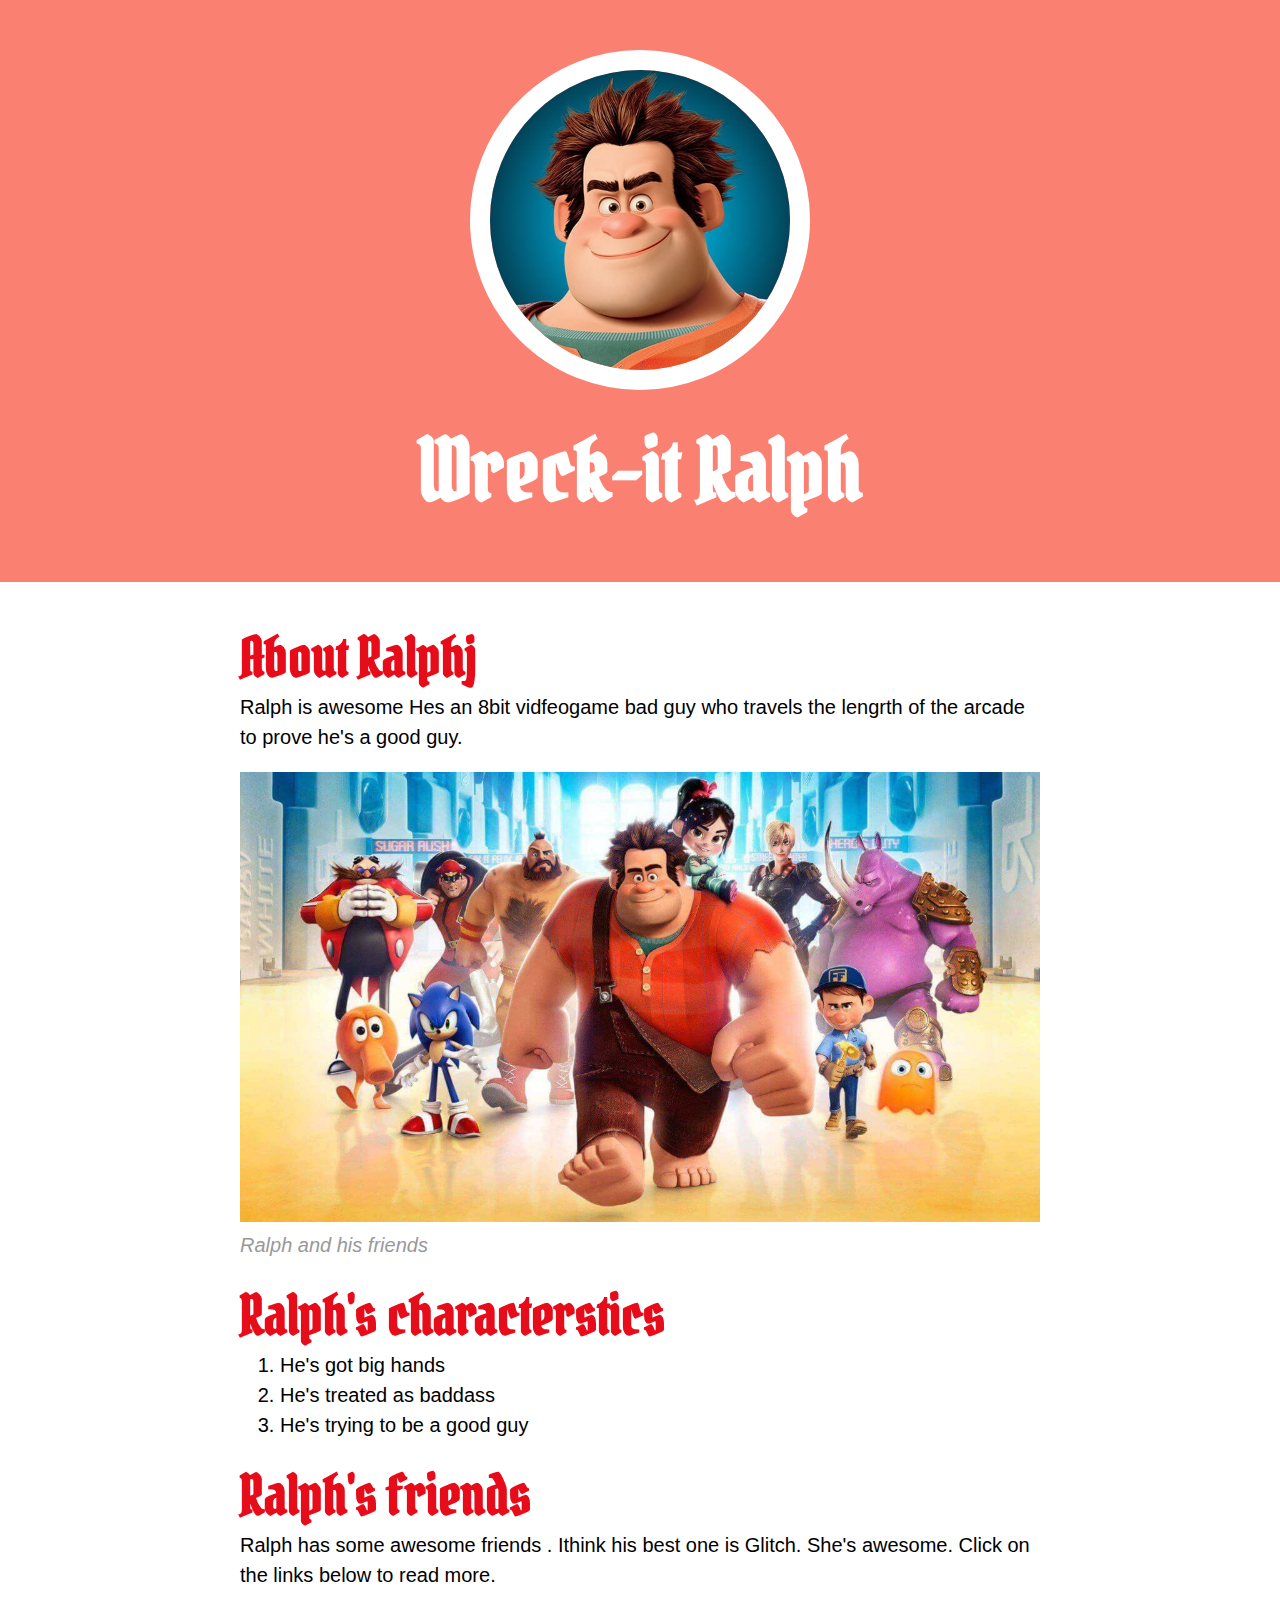
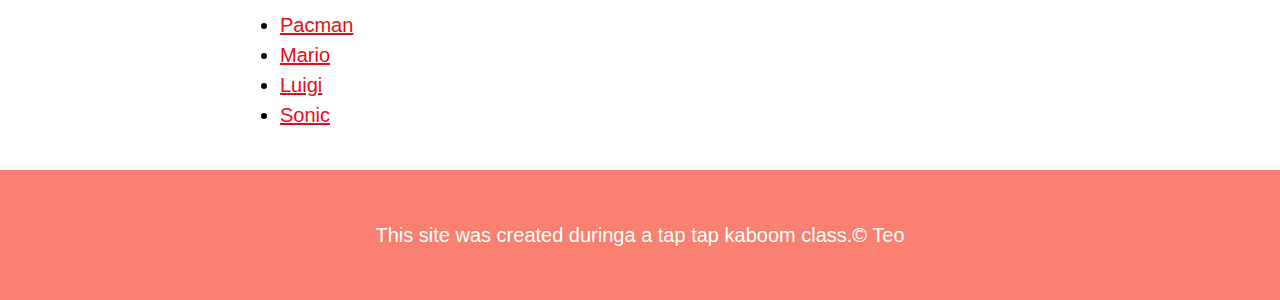
<file: index.html>
<!DOCTYPE html>
<html>
<head>
	<title>Wreck Ralpj</title>
	<link rel="icon" href="img/avatar.jpeg"></head>
<link rel="preconnect" href="https://fonts.gstatic.com">
<link href="https://fonts.googleapis.com/css2?family=Pirata+One&display=swap" rel="stylesheet">

	<link rel="stylesheet" type="text/css" href="css/hero.css">
<body>
	<!-- header element-->
	<header>	
	<img src="img/avatar.jpeg">
	<h1>Wreck-it Ralph</h1>
	</header>

	<!-- main element-->
	<main>
		<h2> About Ralphj</h2>
		<p> Ralph is awesome Hes an 8bit vidfeogame bad guy who travels the lengrth of the arcade to prove he's a good guy.</p>
		<img src="img/ralph-big.jpg">
		<p class="caption">Ralph and his friends</p>

	<!-- Characteristics -->
		<h2>Ralph's characterstics</h2>
		<ol>
			<li>He's got big hands</li>
			<li>He's treated as baddass</li>
			<li>He's trying to be a good guy</li>
		</ol>
	<!-- Friends-->

		<h2>Ralph's friends</h2>
		<p>Ralph has some awesome friends . Ithink his best one is Glitch. She's awesome. Click on the links below to read more.</p>
		<ul>
			<li><a target="_blank" href="https://en.wikipedia.org/wiki/Pac-Man">Pacman</a></li>
			<li><a target="_blank" href="https://en.wikipedia.org/wiki/Mario">Mario</a></li>
			<li><a target="_blank" href="https://en.wikipedia.org/wiki/Luigi">Luigi</a></li>
			<li><a target="_blank" href="https://en.wikipedia.org/wiki/Sonic_the_Hedgehog_(character)">Sonic</a></li>
		</ul>

	</main>
<!-- Footer -->
	<footer>
		<p>This site was created duringa a tap tap kaboom class.&copy; Teo</p>
	</footer>
</body>
</html>
</file>
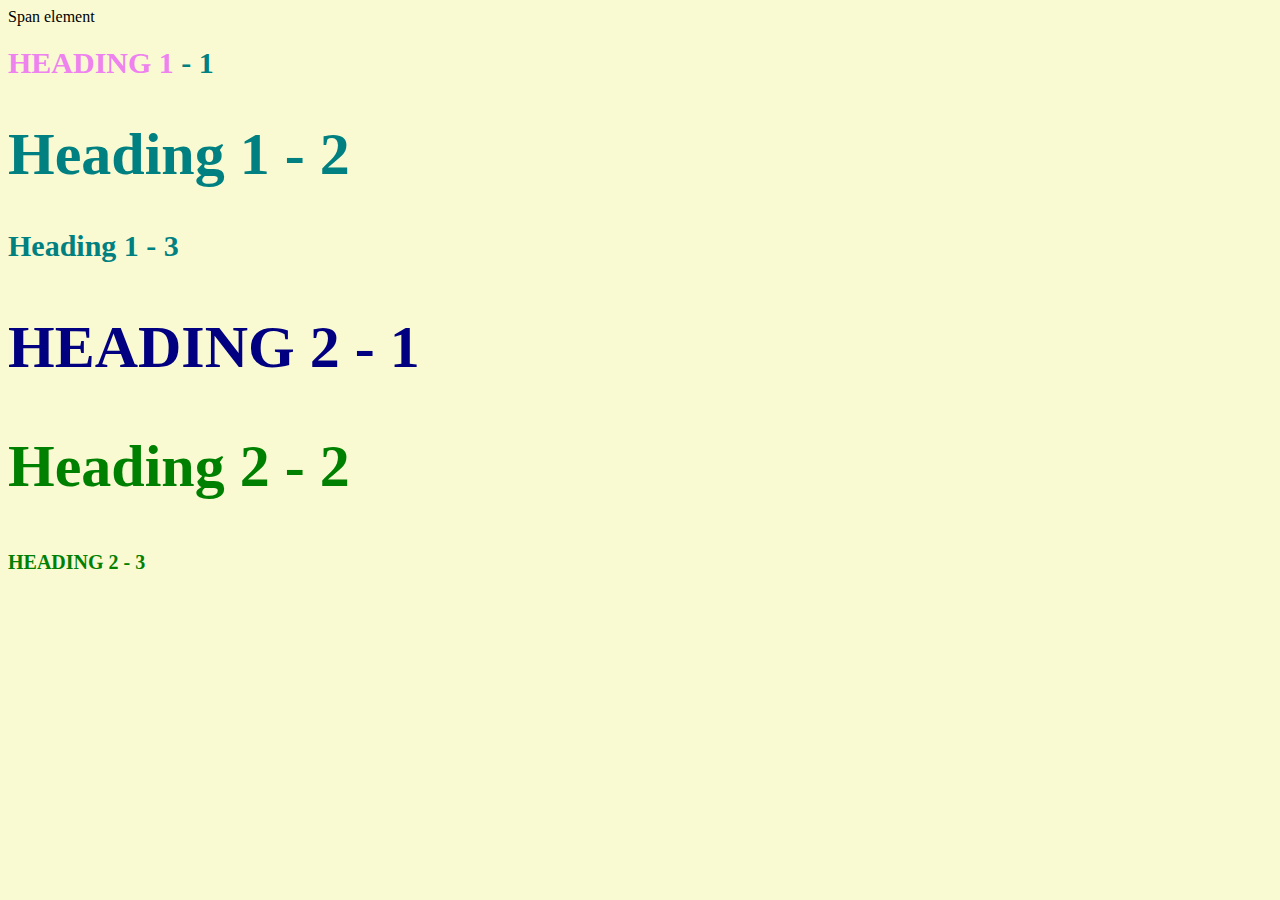
<file: style-test.html>
<!DOCTYPE html>
<html>
<head>
	<title>Style test</title>
	<link rel="stylesheet" type="text/css" href="css/test.css">
</head>
<body>
<span>Span element</span>
	<h1 class="uppercase"><span>Heading 1</span> - 1</h1>
	<h1 class="big">Heading 1 - 2</h1>
	<h1>Heading 1 - 3</h1>
	<h2 class="big uppercase">Heading 2 - 1</h2>
	<h2 class="big">Heading 2 - 2</h2>
	<h2 class="uppercase">Heading 2 - 3</h2>

</body>
</html>
</file>
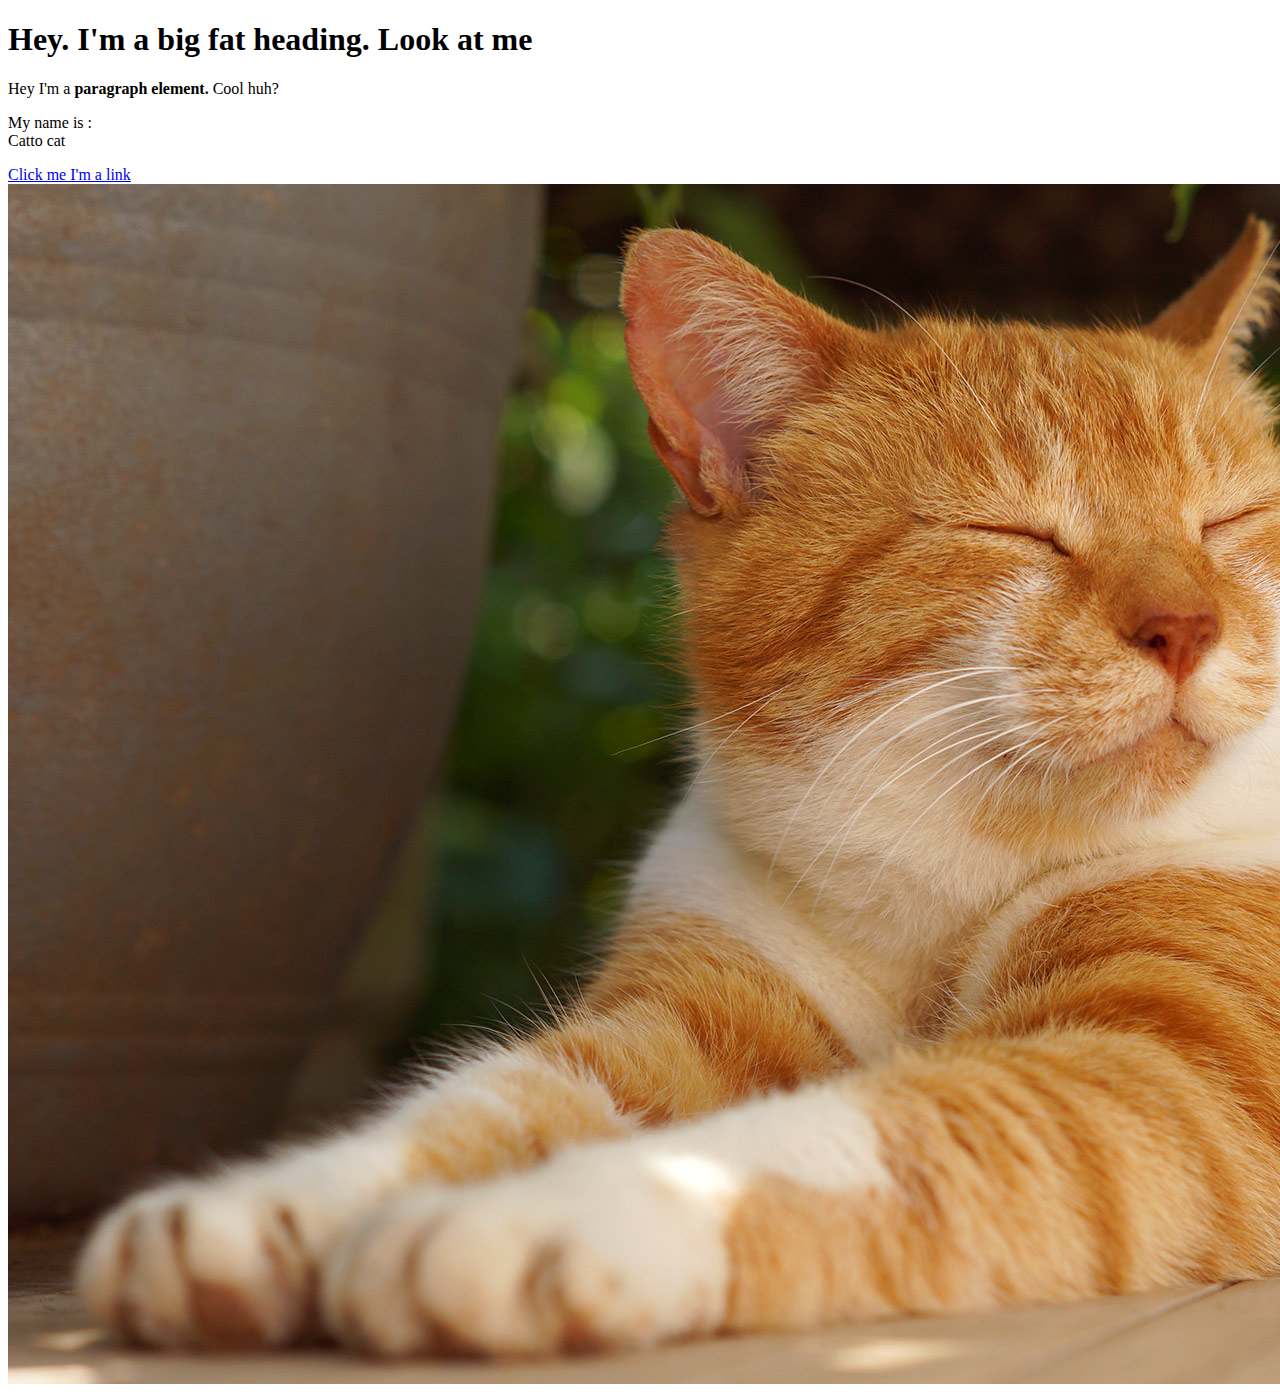
<file: test.html>
<!DOCTYPE html>
<html>
<head>
	<title>Test page</title>
</head>
<body>
	<h1>Hey. I'm a big fat heading. Look at me</h1>
	<p>Hey I'm a <b>paragraph element.</b> Cool huh?</p>
	<p>My name is : <br>
	Catto cat</p>
	<a href="https://google.com" target="_blank" title="Lets go to google">Click me I'm a link</a>
	<img src="img/cat.jpg">
</body>
</html>
</file>
<file: css/hero.css>
body{
	margin: 0;
	font-family: Helvetica, Arial, Sans-serif;
	font-size: 20px;
	line-height: 30px;
}
header{
	background-color: salmon;
	text-align: center;
	padding-top: 50px;
	padding-bottom: 40px;
}

h1, h2 {
	font-family: 'Pirata One', cursive;
}

header h1 {
	color:white;
 font-size: 85px;
}

header img {
	border-radius: 170px;
	width: 300px;
	border: 20px solid white;
}
main{
	max-width: 800px;
	margin: 0 auto;
	padding: 20px;
}
main img{ max-width: 100% }

h2{ 
	font-size: 55px;
	color: #e70c19;
	margin:40px 0 10px;
	 }
a{
	color:#e70c19;
}
a:hover{
	color:white;
	background-color: #483a94;
}
footer{
	background-color: salmon;
	text-align: center;
	color: white;
	padding:50px;
}
footer p{
	margin: 0;
}

p.caption{
	color: #999999;
	font-style:italic;
	margin-top:0;
}
</file>
<file: css/test.css>
body{
	background-color: lightgoldenrodyellow;
}
h1{
	font-size:30px;
	color: teal;
}
h2{
	color:red;
	font-size: 20px;
}
h2{
	color: green;
}
.big {
	font-size: 60px;
}
.uppercase{ 
	text-transform: uppercase;
}
.big.uppercase{
	color: navy
}
h1 span{ color: violet; }
</file>
